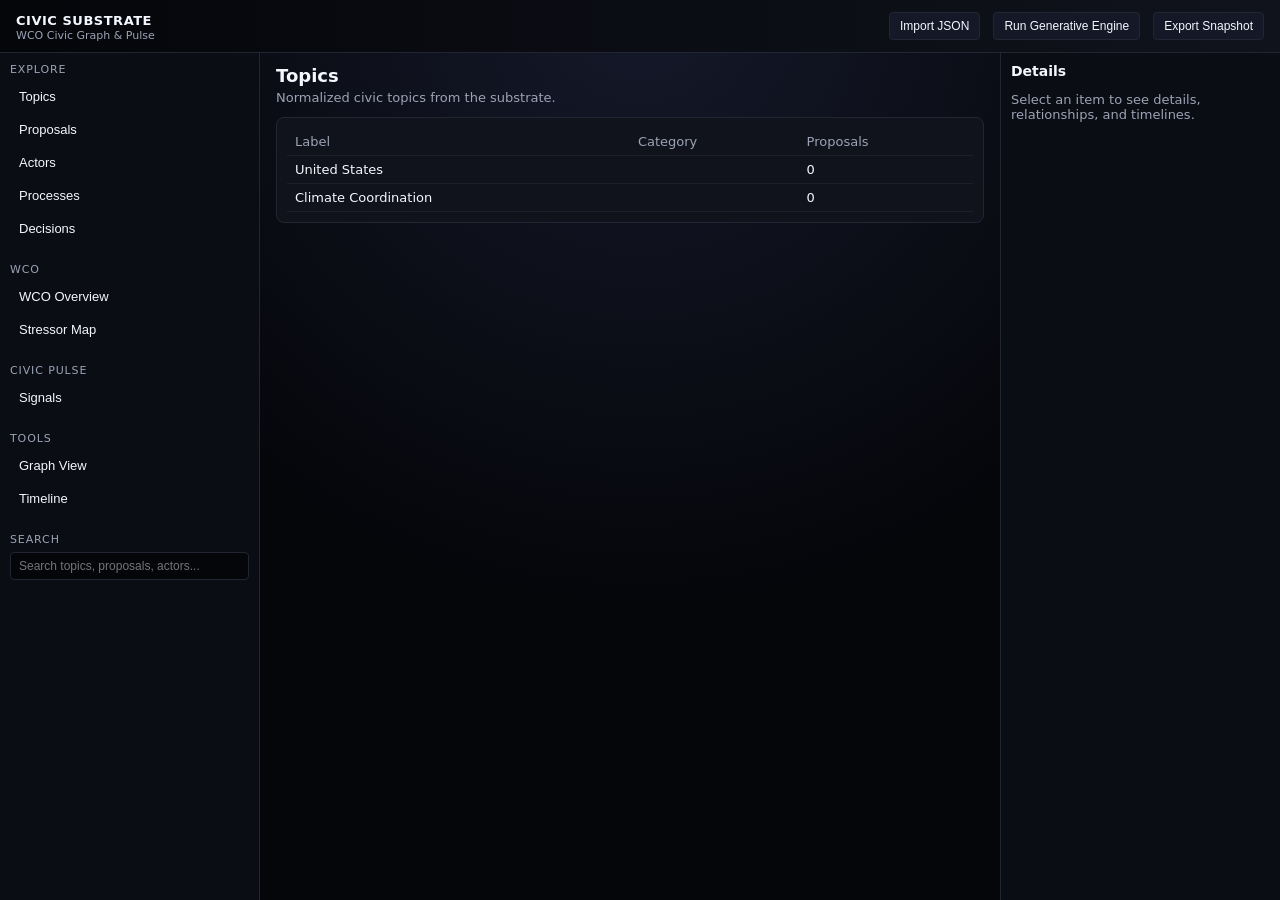
<file: civic-sub/index.html>
<!DOCTYPE html>
<html lang="en">
<head>
  <meta charset="UTF-8" />
  <title>Civic Substrate / WCO Viewer</title>
  <meta name="viewport" content="width=device-width, initial-scale=1" />
  <link rel="stylesheet" href="style.css" />
</head>
<body>
  <div id="app">
    <header class="app-header">
      <div class="app-title">
        <span class="app-title-main">Civic Substrate</span>
        <span class="app-title-sub">WCO Civic Graph & Pulse</span>
      </div>
      <div class="app-header-actions">
        <button id="btn-import-json">Import JSON</button>
        <button id="btn-run-engine">Run Generative Engine</button>
        <button id="btn-export">Export Snapshot</button>
      </div>
    </header>

    <div class="app-body">
      <nav class="sidebar">
        <div class="sidebar-section">
          <div class="sidebar-section-title">Explore</div>
          <button class="nav-item" data-view="topics">Topics</button>
          <button class="nav-item" data-view="proposals">Proposals</button>
          <button class="nav-item" data-view="actors">Actors</button>
          <button class="nav-item" data-view="processes">Processes</button>
          <button class="nav-item" data-view="decisions">Decisions</button>
        </div>

        <div class="sidebar-section">
          <div class="sidebar-section-title">WCO</div>
          <button class="nav-item" data-view="wco-overview">WCO Overview</button>
          <button class="nav-item" data-view="wco-stressor-map">Stressor Map</button>
        </div>

        <div class="sidebar-section">
          <div class="sidebar-section-title">Civic Pulse</div>
          <button class="nav-item" data-view="civic-pulse">Signals</button>
        </div>

        <div class="sidebar-section">
          <div class="sidebar-section-title">Tools</div>
          <button class="nav-item" data-view="graph">Graph View</button>
          <button class="nav-item" data-view="timeline">Timeline</button>
        </div>

        <div class="sidebar-section">
          <div class="sidebar-section-title">Search</div>
          <input id="search-input" type="text" placeholder="Search topics, proposals, actors..." />
        </div>
      </nav>

      <main class="main-panel">
        <div id="view-header" class="view-header">
          <h1 id="view-title">Welcome</h1>
          <p id="view-subtitle">Select a view from the left to explore the civic substrate.</p>
        </div>

        <section id="view-content" class="view-content">
          <!-- dynamic content injected by app.js -->
        </section>
      </main>

      <aside class="context-panel">
        <div class="context-header">
          <h2>Details</h2>
        </div>
        <div id="context-content" class="context-content">
          <p>Select an item to see details, relationships, and timelines.</p>
        </div>
      </aside>
    </div>

    <input id="file-input" type="file" accept="application/json" style="display:none" />
  </div>

  <script src="app.js"></script>
</body>
</html>
</file>
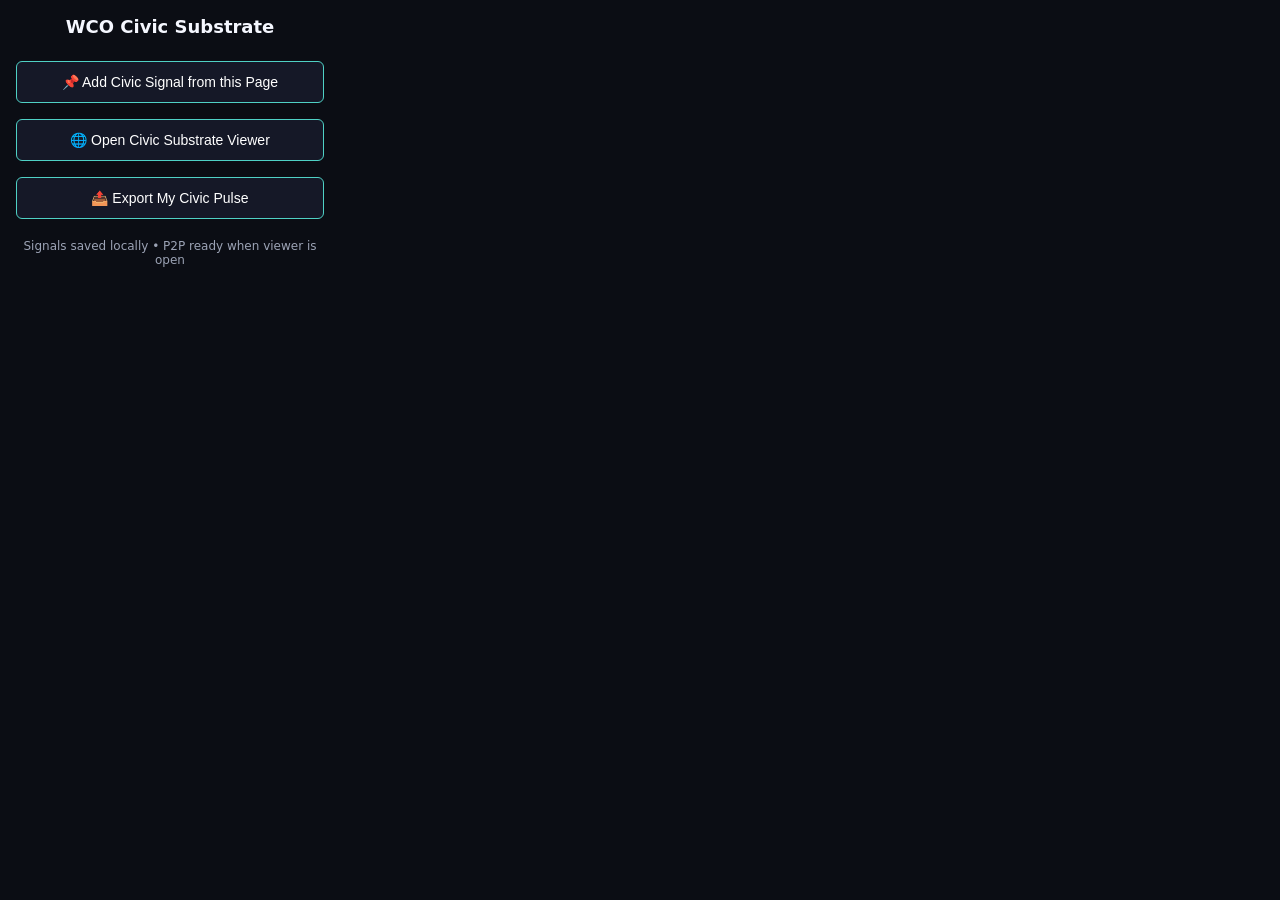
<file: wco-extension/popup.html>
<!DOCTYPE html>
<html>
<head>
  <meta charset="UTF-8" />
  <title>WCO Civic Substrate</title>
  <link rel="stylesheet" href="styles.css" />
  <style>
    body { width: 340px; margin:0; padding:16px; font-family: system-ui, sans-serif; background:#0b0d14; color:#f5f7ff; }
    h1 { margin:0 0 16px 0; text-align:center; font-size:18px; }
    button { 
      width: 100%; 
      padding: 12px; 
      margin: 8px 0; 
      font-size: 14px; 
      background: #151827; 
      color: white; 
      border: 1px solid #4fd1c5; 
      border-radius: 6px; 
      cursor: pointer;
    }
    button:hover { background: #1f2438; }
    .hint { font-size: 12px; color: #9ca3b5; text-align: center; margin-top: 12px; }
  </style>
</head>
<body>
  <h1>WCO Civic Substrate</h1>
  
  <button id="btn-add-signal">📌 Add Civic Signal from this Page</button>
  <button id="btn-open-viewer">🌐 Open Civic Substrate Viewer</button>
  <button id="btn-export-pulse">📤 Export My Civic Pulse</button>

  <div class="hint">
    Signals saved locally • P2P ready when viewer is open
  </div>

  <script src="popup.js"></script>
</body>
</html>
</file>
<file: civic-sub/style.css>
:root {
  --bg: #05060a;
  --bg-alt: #0b0d14;
  --bg-panel: #10131c;
  --border-subtle: #222633;
  --accent: #4fd1c5;
  --accent-soft: rgba(79, 209, 197, 0.15);
  --text-main: #f5f7ff;
  --text-muted: #9ca3b5;
  --danger: #f97373;
  --font-main: system-ui, -apple-system, BlinkMacSystemFont, "SF Pro Text", sans-serif;
}

* {
  box-sizing: border-box;
}

body {
  margin: 0;
  padding: 0;
  background: radial-gradient(circle at top, #15192a 0, #05060a 55%);
  color: var(--text-main);
  font-family: var(--font-main);
}

#app {
  height: 100vh;
  display: flex;
  flex-direction: column;
}

.app-header {
  display: flex;
  justify-content: space-between;
  align-items: center;
  padding: 10px 16px;
  border-bottom: 1px solid var(--border-subtle);
  background: linear-gradient(90deg, #05060a, #10131c);
}

.app-title-main {
  font-weight: 600;
  letter-spacing: 0.04em;
  text-transform: uppercase;
  font-size: 13px;
}

.app-title-sub {
  display: block;
  font-size: 11px;
  color: var(--text-muted);
}

.app-header-actions button {
  margin-left: 8px;
}

.app-body {
  flex: 1;
  display: grid;
  grid-template-columns: 260px minmax(0, 1fr) 280px;
  min-height: 0;
}

.sidebar {
  border-right: 1px solid var(--border-subtle);
  background: var(--bg-alt);
  padding: 10px;
  overflow-y: auto;
}

.sidebar-section {
  margin-bottom: 16px;
}

.sidebar-section-title {
  font-size: 11px;
  text-transform: uppercase;
  letter-spacing: 0.08em;
  color: var(--text-muted);
  margin-bottom: 6px;
}

.nav-item {
  width: 100%;
  text-align: left;
  padding: 6px 8px;
  margin-bottom: 4px;
  border-radius: 4px;
  border: 1px solid transparent;
  background: transparent;
  color: var(--text-main);
  font-size: 13px;
  cursor: pointer;
}

.nav-item:hover {
  background: rgba(255, 255, 255, 0.03);
}

.nav-item.active {
  border-color: var(--accent);
  background: var(--accent-soft);
}

.main-panel {
  padding: 12px 16px;
  overflow: auto;
}

.view-header h1 {
  margin: 0;
  font-size: 18px;
}

.view-header p {
  margin: 4px 0 12px;
  color: var(--text-muted);
  font-size: 13px;
}

.view-content {
  border-radius: 8px;
  border: 1px solid var(--border-subtle);
  background: var(--bg-panel);
  padding: 10px;
  min-height: 0;
}

.table {
  width: 100%;
  border-collapse: collapse;
  font-size: 13px;
}

.table th,
.table td {
  padding: 6px 8px;
  border-bottom: 1px solid #1b1f2b;
}

.table th {
  text-align: left;
  color: var(--text-muted);
  font-weight: 500;
}

.table tr:hover {
  background: rgba(255, 255, 255, 0.02);
  cursor: pointer;
}

.badge {
  display: inline-block;
  padding: 2px 6px;
  border-radius: 999px;
  font-size: 11px;
  background: rgba(255, 255, 255, 0.04);
  border: 1px solid rgba(255, 255, 255, 0.08);
}

.context-panel {
  border-left: 1px solid var(--border-subtle);
  background: var(--bg-alt);
  padding: 10px;
  overflow-y: auto;
}

.context-header h2 {
  margin: 0 0 8px;
  font-size: 14px;
}

.context-content {
  font-size: 13px;
  color: var(--text-muted);
}

button {
  border-radius: 4px;
  border: 1px solid var(--border-subtle);
  background: #151827;
  color: var(--text-main);
  padding: 6px 10px;
  font-size: 12px;
  cursor: pointer;
}

button:hover {
  border-color: var(--accent);
}

input[type="text"] {
  width: 100%;
  padding: 6px 8px;
  border-radius: 4px;
  border: 1px solid var(--border-subtle);
  background: #05060a;
  color: var(--text-main);
  font-size: 12px;
}
</file>
<file: wco-extension/styles.css>
/* ---------------------------------------------------------
   GLOBAL THEME
--------------------------------------------------------- */

:root {
  --bg: #05060a;
  --bg-alt: #0b0d14;
  --bg-panel: #10131c;
  --border-subtle: #222633;
  --accent: #4fd1c5;
  --accent-soft: rgba(79, 209, 197, 0.15);
  --text-main: #f5f7ff;
  --text-muted: #9ca3b5;
  --danger: #f97373;
  --font-main: system-ui, -apple-system, BlinkMacSystemFont, "SF Pro Text", sans-serif;
}

* {
  box-sizing: border-box;
}

body {
  margin: 0;
  padding: 0;
  background: radial-gradient(circle at top, #15192a 0, #05060a 55%);
  color: var(--text-main);
  font-family: var(--font-main);
  overflow: hidden;
}

#app {
  height: 100vh;
  display: flex;
  flex-direction: column;
}

/* ---------------------------------------------------------
   HEADER
--------------------------------------------------------- */

.app-header {
  display: flex;
  justify-content: space-between;
  align-items: center;
  padding: 10px 16px;
  border-bottom: 1px solid var(--border-subtle);
  background: linear-gradient(90deg, #05060a, #10131c);
}

.app-title-main {
  font-weight: 600;
  letter-spacing: 0.04em;
  text-transform: uppercase;
  font-size: 13px;
}

.app-title-sub {
  display: block;
  font-size: 11px;
  color: var(--text-muted);
}

.app-header-actions button {
  margin-left: 8px;
}

/* ---------------------------------------------------------
   LAYOUT GRID
--------------------------------------------------------- */

.app-body {
  flex: 1;
  display: grid;
  grid-template-columns: 260px minmax(0, 1fr) 280px;
  min-height: 0;
}

/* ---------------------------------------------------------
   SIDEBAR
--------------------------------------------------------- */

.sidebar {
  border-right: 1px solid var(--border-subtle);
  background: var(--bg-alt);
  padding: 10px;
  overflow-y: auto;
}

.sidebar-section {
  margin-bottom: 16px;
}

.sidebar-section-title {
  font-size: 11px;
  text-transform: uppercase;
  letter-spacing: 0.08em;
  color: var(--text-muted);
  margin-bottom: 6px;
}

.nav-item {
  width: 100%;
  text-align: left;
  padding: 6px 8px;
  margin-bottom: 4px;
  border-radius: 4px;
  border: 1px solid transparent;
  background: transparent;
  color: var(--text-main);
  font-size: 13px;
  cursor: pointer;
  transition: 0.15s ease;
}

.nav-item:hover {
  background: rgba(255, 255, 255, 0.03);
}

.nav-item.active {
  border-color: var(--accent);
  background: var(--accent-soft);
}

/* ---------------------------------------------------------
   MAIN PANEL
--------------------------------------------------------- */

.main-panel {
  padding: 12px 16px;
  overflow-y: auto;
}

.view-header h1 {
  margin: 0;
  font-size: 18px;
}

.view-header p {
  margin: 4px 0 12px;
  color: var(--text-muted);
  font-size: 13px;
}

.view-content {
  border-radius: 8px;
  border: 1px solid var(--border-subtle);
  background: var(--bg-panel);
  padding: 10px;
  min-height: 0;
}

/* ---------------------------------------------------------
   TABLES
--------------------------------------------------------- */

.table {
  width: 100%;
  border-collapse: collapse;
  font-size: 13px;
}

.table th,
.table td {
  padding: 6px 8px;
  border-bottom: 1px solid #1b1f2b;
}

.table th {
  text-align: left;
  color: var(--text-muted);
  font-weight: 500;
}

.table tr:hover {
  background: rgba(255, 255, 255, 0.02);
  cursor: pointer;
}

/* ---------------------------------------------------------
   BADGES
--------------------------------------------------------- */

.badge {
  display: inline-block;
  padding: 2px 6px;
  border-radius: 999px;
  font-size: 11px;
  background: rgba(255, 255, 255, 0.04);
  border: 1px solid rgba(255, 255, 255, 0.08);
}

/* ---------------------------------------------------------
   CONTEXT PANEL
--------------------------------------------------------- */

.context-panel {
  border-left: 1px solid var(--border-subtle);
  background: var(--bg-alt);
  padding: 10px;
  overflow-y: auto;
}

.context-header h2 {
  margin: 0 0 8px;
  font-size: 14px;
}

.context-content {
  font-size: 13px;
  color: var(--text-muted);
}

/* ---------------------------------------------------------
   BUTTONS & INPUTS
--------------------------------------------------------- */

button {
  border-radius: 4px;
  border: 1px solid var(--border-subtle);
  background: #151827;
  color: var(--text-main);
  padding: 6px 10px;
  font-size: 12px;
  cursor: pointer;
  transition: 0.15s ease;
}

button:hover {
  border-color: var(--accent);
}

input[type="text"] {
  width: 100%;
  padding: 6px 8px;
  border-radius: 4px;
  border: 1px solid var(--border-subtle);
  background: #05060a;
  color: var(--text-main);
  font-size: 12px;
}

/* ---------------------------------------------------------
   SCROLLBARS (subtle)
--------------------------------------------------------- */

::-webkit-scrollbar {
  width: 8px;
}

::-webkit-scrollbar-track {
  background: #0a0c12;
}

::-webkit-scrollbar-thumb {
  background: #1a1d27;
  border-radius: 4px;
}

::-webkit-scrollbar-thumb:hover {
  background: #242836;
}
</file>
